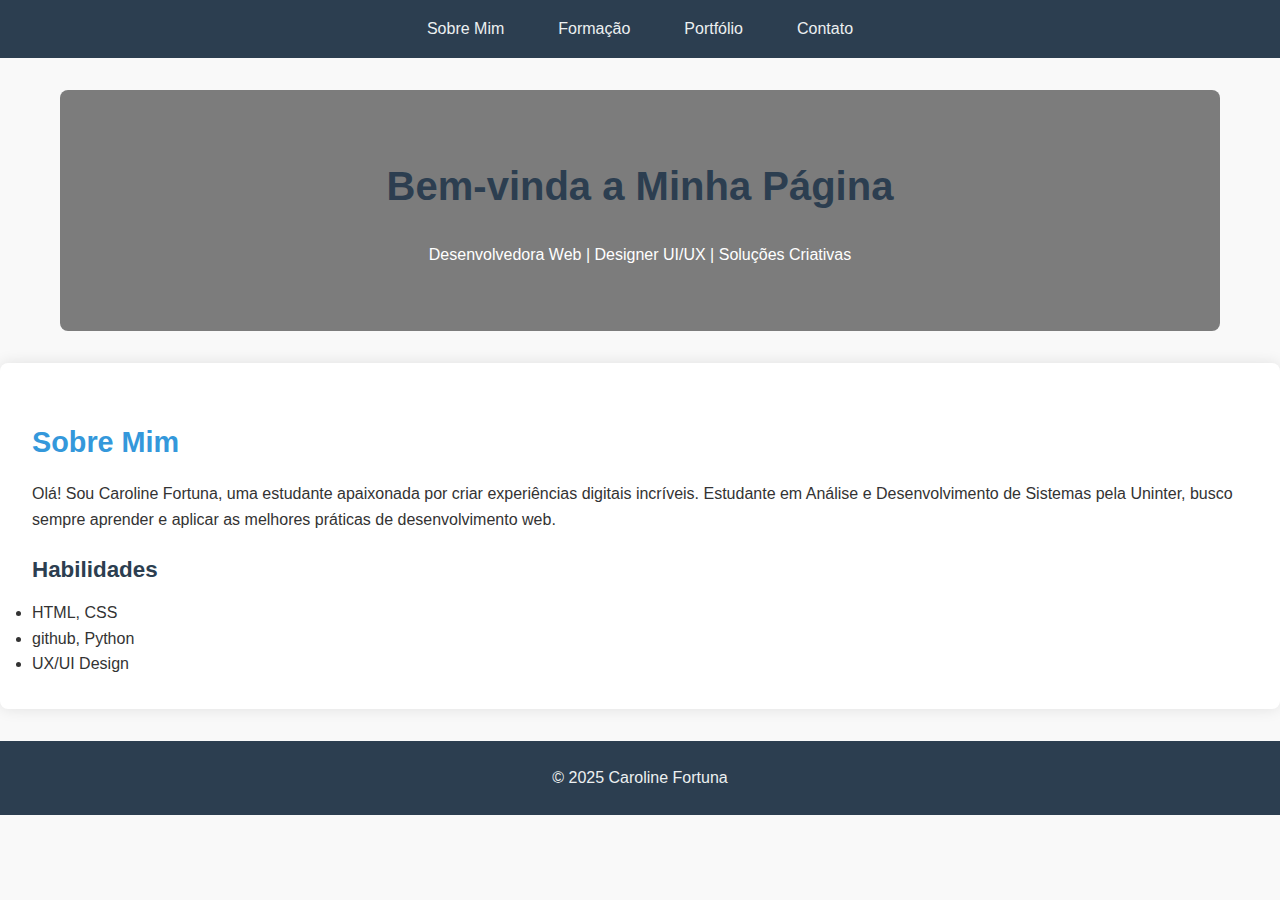
<file: index.html>
<!DOCTYPE html>
<html lang="pt-BR">
<!-- Configurações básicas da página -->
<head>
    <meta charset="UTF-8">
    <meta name="viewport" content="width=device-width, initial-scale=1.0">
    <title>Caroline Fortuna</title>
    <link rel="stylesheet" href="css/style.css">
</head>
<body>
    <!-- Cabeçalho com navegação -->
    <header>
        <!-- Menu de navegação principal -->
        <nav>
            <ul>
                <li><a href="sobre.html">Sobre Mim</a></li>
                <li><a href="formacao.html">Formação</a></li>
                <li><a href="portfolio.html">Portfólio</a></li>
                <li><a href="contato.html">Contato</a></li>
            </ul>
        </nav>
    </header>

    <!-- Seção principal com apresentação -->
    <main>
        <!-- Conteúdo da página inicial -->
        <section class="hero">
            <h1>Bem-vinda a Minha Página</h1>
            <p>Desenvolvedora Web | Designer UI/UX | Soluções Criativas</p>
        </section>
    </main>

    <!-- Seção com informações pessoais e habilidades -->
    <section class="content-section">
        <h2>Sobre Mim</h2>
        <p>Olá! Sou Caroline Fortuna, uma estudante apaixonada por criar experiências digitais incríveis. Estudante em Análise e Desenvolvimento de Sistemas pela Uninter, busco sempre aprender e aplicar as melhores práticas de desenvolvimento web.</p>
        
        <h3>Habilidades</h3>
        <ul>
            <li>HTML, CSS</li>
            <li>github, Python</li>
            <li>UX/UI Design</li>
        </ul>
    </section>

    <!-- Rodapé da página -->
    <footer>
        <p>&copy; 2025 Caroline Fortuna</p>
    </footer>
</body>
</html>
</file>
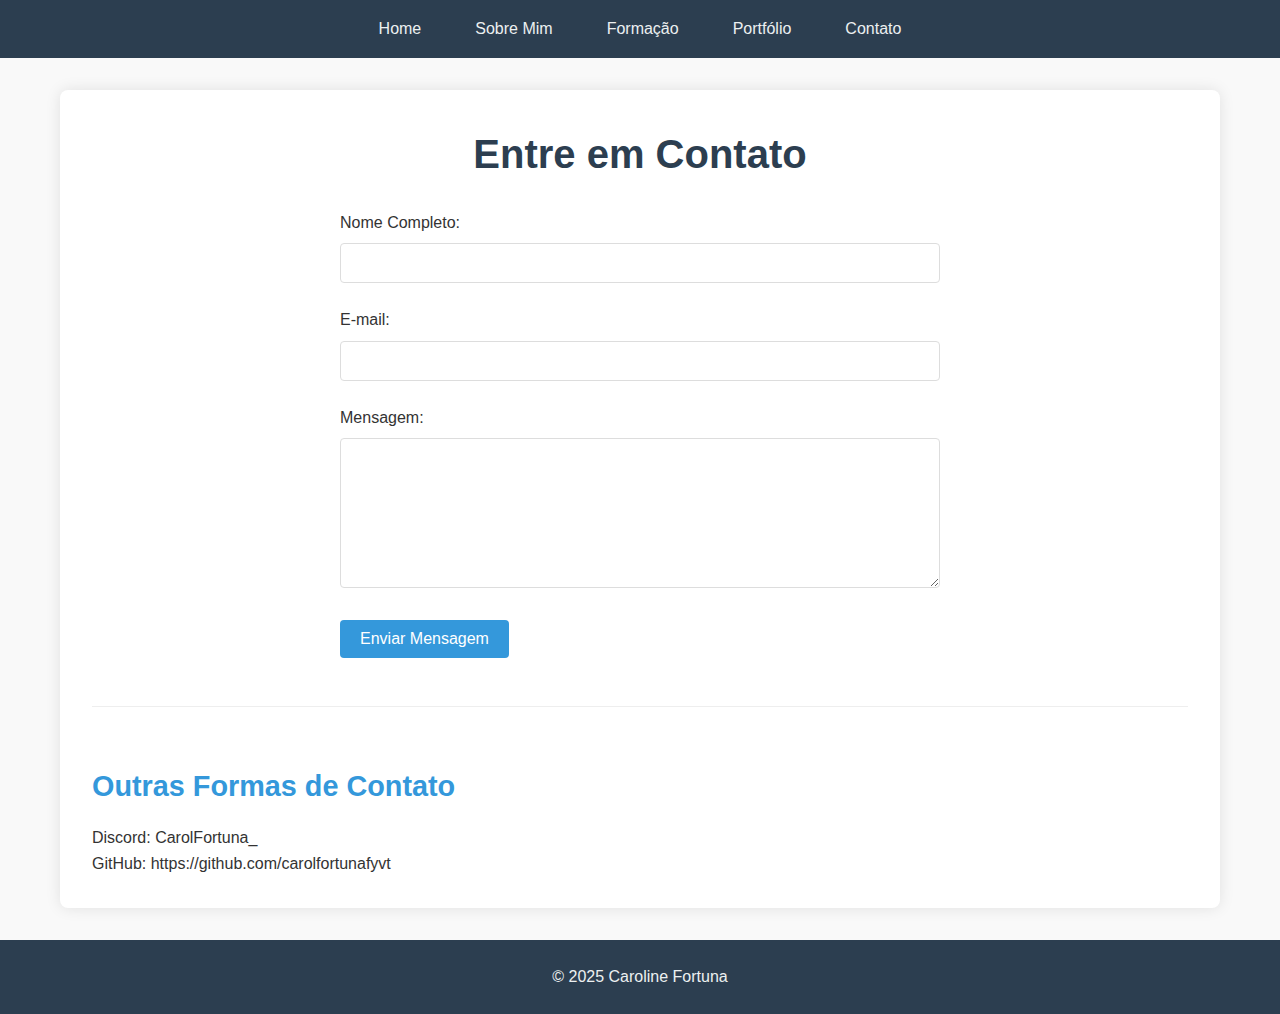
<file: contato.html>
<!DOCTYPE html>
<html lang="pt-BR">
<!-- Configurações de meta tags e estilo -->
<head>
    <meta charset="UTF-8">
    <meta name="viewport" content="width=device-width, initial-scale=1.0">
    <title>Contato</title>
    <link rel="stylesheet" href="css/style.css">
</head>
<body>
    <!-- Menu de navegação principal -->
    <header>
        <nav>
            <ul>
                <li><a href="index.html">Home</a></li>
                <li><a href="sobre.html">Sobre Mim</a></li>
                <li><a href="formacao.html">Formação</a></li>
                <li><a href="portfolio.html">Portfólio</a></li>
                <li><a href="contato.html">Contato</a></li>
            </ul>
        </nav>
    </header>

    <!-- Conteúdo principal com formulário de contato -->
    <main>
        <section class="content-section">
            <h1>Entre em Contato</h1>
            
            <!-- Formulário de contato -->
            <form class="contact-form">
                <!-- Campos do formulário -->
                <div class="form-group">
                    <label for="nome">Nome Completo:</label>
                    <input type="text" id="nome" name="nome" required>
                </div>
                
                <div class="form-group">
                    <label for="email">E-mail:</label>
                    <input type="email" id="email" name="email" required>
                </div>
                
                <div class="form-group">
                    <label for="mensagem">Mensagem:</label>
                    <textarea id="mensagem" name="mensagem" rows="5" required></textarea>
                </div>
                
                <button type="submit" class="btn">Enviar Mensagem</button>
            </form>
            
            <!-- Informações adicionais de contato -->
            <div class="contact-info">
                <h2>Outras Formas de Contato</h2>
                <p>Discord: CarolFortuna_</p>
                <p>GitHub: https://github.com/carolfortunafyvt</p>
            </div>
        </section>
    </main>

    <!-- Rodapé com copyright -->
    <footer>
        <p>&copy; 2025 Caroline Fortuna</p>
    </footer>
</body>
</html>
</file>
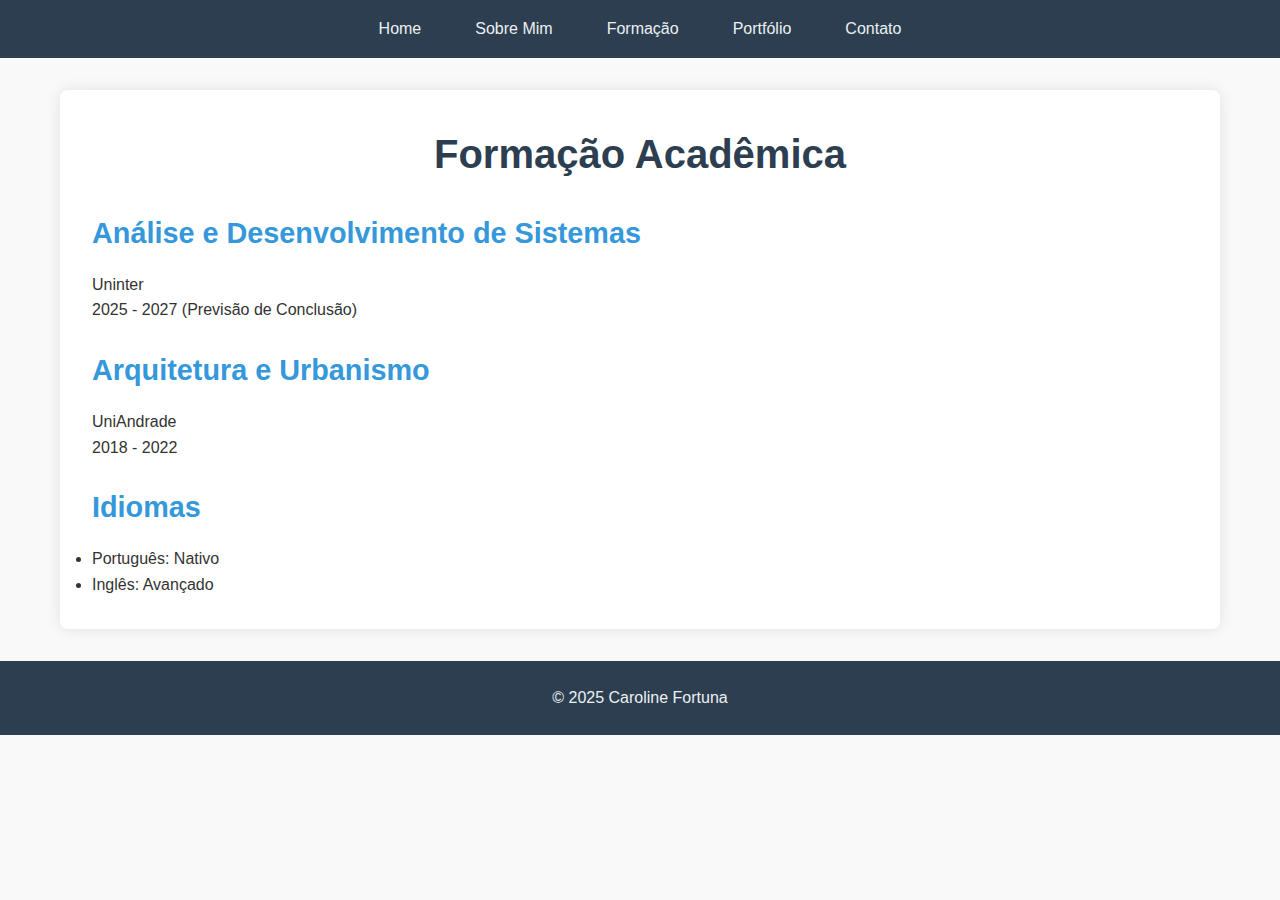
<file: formacao.html>
<!DOCTYPE html>
<html lang="pt-BR">
<!-- Configurações de meta tags e estilo -->
<head>
    <meta charset="UTF-8">
    <meta name="viewport" content="width=device-width, initial-scale=1.0">
    <title>Formação Educacional</title>
    <link rel="stylesheet" href="css/style.css">
</head>
<body>
    <!-- Menu de navegação do site -->
    <header>
        <nav>
            <ul>
                <li><a href="index.html">Home</a></li>
                <li><a href="sobre.html">Sobre Mim</a></li>
                <li><a href="formacao.html">Formação</a></li>
                <li><a href="portfolio.html">Portfólio</a></li>
                <li><a href="contato.html">Contato</a></li>
            </ul>
        </nav>
    </header>

    <!-- Conteúdo principal com formação acadêmica -->
    <main>
        <section class="content-section">
            <h1>Formação Acadêmica</h1>
            
            <!-- Formação atual em andamento -->
            <div class="education-item">
                <h2>Análise e Desenvolvimento de Sistemas</h2>
                <p>Uninter</p>
                <p>2025 - 2027 (Previsão de Conclusão)</p>
            </div>
            
            <!-- Formação anterior concluída -->
            <div class="education-item">
                <h2>Arquitetura e Urbanismo</h2>
                <p>UniAndrade</p>
                <p>2018 - 2022</p>
            </div>
            
            <!-- Seção de competências linguísticas -->
            <h2>Idiomas</h2>
            <ul>
                <li>Português: Nativo</li>
                <li>Inglês: Avançado</li>
            </ul>
        </section>
    </main>

    <!-- Rodapé com informações de copyright -->
    <footer>
        <p>&copy; 2025 Caroline Fortuna</p>
    </footer>
</body>
</html>
</file>
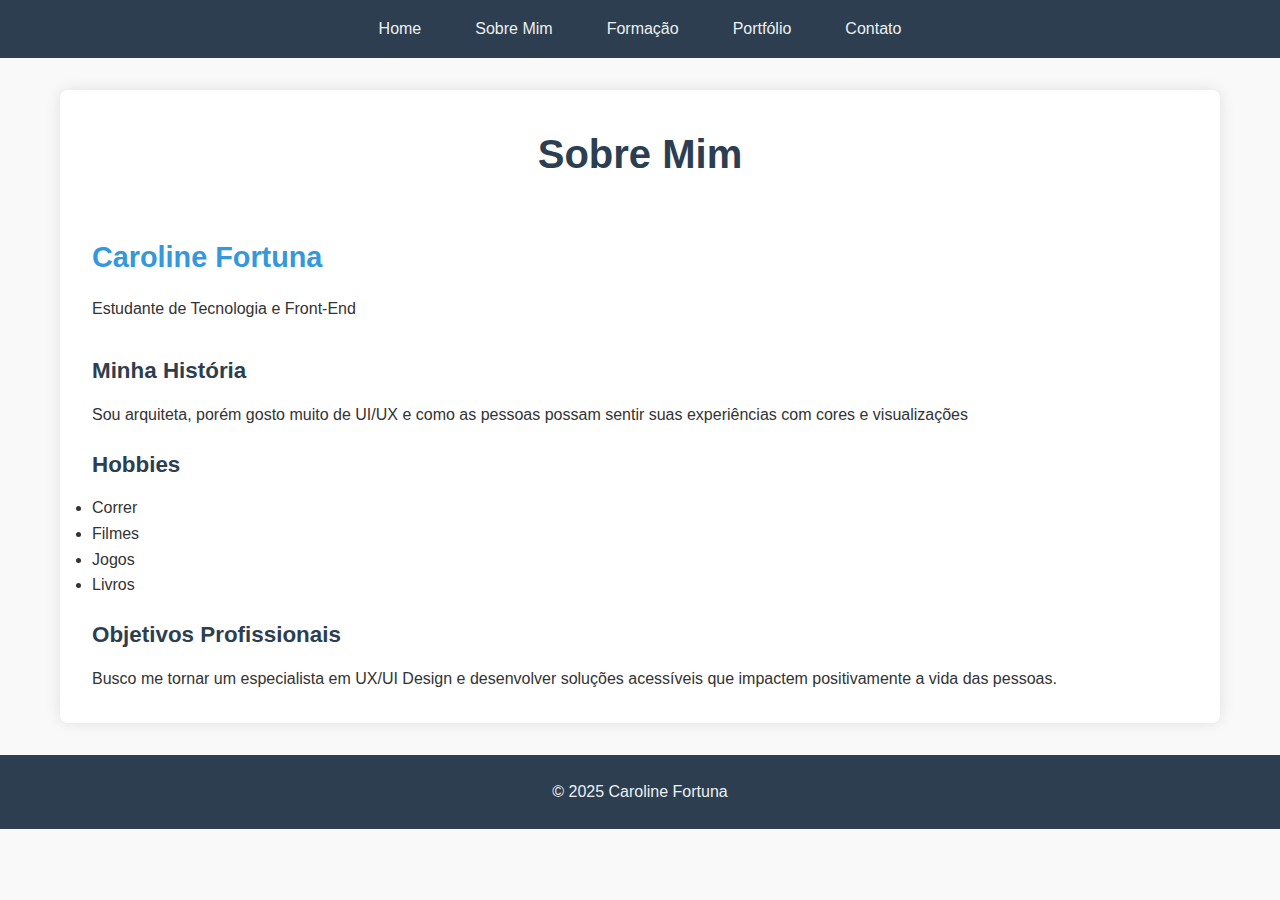
<file: sobre.html>
<!DOCTYPE html>
<html lang="pt-BR">
<!-- Configurações de meta tags e estilo -->
<head>
    <meta charset="UTF-8">
    <meta name="viewport" content="width=device-width, initial-scale=1.0">
    <title>Sobre Mim</title>
    <link rel="stylesheet" href="css/style.css">
</head>
<body>
    <!-- Menu de navegação do site -->
    <header>
        <nav>
            <ul>
                <li><a href="index.html">Home</a></li>
                <li><a href="sobre.html">Sobre Mim</a></li>
                <li><a href="formacao.html">Formação</a></li>
                <li><a href="portfolio.html">Portfólio</a></li>
                <li><a href="contato.html">Contato</a></li>
            </ul>
        </nav>
    </header>

    <!-- Conteúdo principal da página -->
    <main>
        <section class="content-section">
            <h1>Sobre Mim</h1>
            
            <!-- Seção de perfil informações básicas -->
            <div class="profile">
                <div>
                    <h2>Caroline Fortuna</h2>
                    <p>Estudante de Tecnologia e Front-End</p>
                </div>
            </div>

            <!-- Informações pessoais e profissionais -->
            <h3>Minha História</h3>
            <p>Sou arquiteta, porém gosto muito de UI/UX e como as pessoas possam sentir suas experiências com cores e visualizações</p>
            
            <!-- Lista de interesses pessoais -->
            <h3>Hobbies</h3>
            <ul>
                <li>Correr</li>
                <li>Filmes</li>
                <li>Jogos</li>
                <li>Livros</li>
            </ul>
            
            <!-- Metas profissionais -->
            <h3>Objetivos Profissionais</h3>
            <p>Busco me tornar um especialista em UX/UI Design e desenvolver soluções acessíveis que impactem positivamente a vida das pessoas.</p>
        </section>
    </main>

    <!-- Rodapé com informações de copyright -->
    <footer>
        <p>&copy; 2025 Caroline Fortuna</p>
    </footer>
</body>
</html>
</file>
<file: css/style.css>
/* RESET BÁSICO */
* {
    margin: 0;
    padding: 0;
    box-sizing: border-box;
}

body {
    font-family: 'Segoe UI', Tahoma, Geneva, Verdana, sans-serif;
    line-height: 1.6;
    color: #333;
    background-color: #f9f9f9;
}

/* CABEÇALHO E NAVEGAÇÃO */
header {
    background-color: #2c3e50;
    padding: 1rem 0;
    position: sticky;
    top: 0;
    z-index: 100;
}

nav ul {
    display: flex;
    justify-content: center;
    list-style: none;
}

nav ul li {
    margin: 0 15px;
}

nav ul li a {
    color: #ecf0f1;
    text-decoration: none;
    font-weight: 500;
    padding: 8px 12px;
    border-radius: 4px;
    transition: background-color 0.3s;
}

nav ul li a:hover {
    background-color: #3498db;
}

/* CONTEÚDO PRINCIPAL */
main {
    max-width: 1200px;
    margin: 2rem auto;
    padding: 0 20px;
}

.hero {
    text-align: center;
    padding: 4rem 0;
    background: linear-gradient(rgba(0,0,0,0.5), rgba(0,0,0,0.5)), url('https://via.placeholder.com/1200x400');
    background-size: cover;
    color: white;
    border-radius: 8px;
}

.content-section {
    background-color: white;
    padding: 2rem;
    border-radius: 8px;
    box-shadow: 0 0 15px rgba(0,0,0,0.1);
}

h1 {
    font-size: 2.5rem;
    margin-bottom: 1.5rem;
    color: #2c3e50;
    text-align: center;
}

h2 {
    font-size: 1.8rem;
    margin: 1.5rem 0 1rem;
    color: #3498db;
}

h3 {
    font-size: 1.4rem;
    margin: 1.2rem 0 0.8rem;
    color: #2c3e50;
}

/* PERFIL */
.profile {
    display: flex;
    align-items: center;
    gap: 20px;
    margin-bottom: 2rem;
}

.profile img {
    border-radius: 50%;
    border: 4px solid #3498db;
}

/* PORTFÓLIO */
.portfolio-grid {
    display: grid;
    grid-template-columns: repeat(auto-fill, minmax(280px, 1fr));
    gap: 25px;
    margin-top: 2rem;
}

.portfolio-item {
    background-color: #f8f9fa;
    border-radius: 8px;
    overflow: hidden;
    transition: transform 0.3s;
}

.portfolio-item:hover {
    transform: translateY(-10px);
}

.portfolio-item img {
    width: 100%;
    height: 200px;
    object-fit: cover;
}

.portfolio-item h3 {
    margin: 15px 15px 10px;
}

.portfolio-item p {
    margin: 0 15px 15px;
    color: #666;
}

/* FORMULÁRIO DE CONTATO */
.contact-form {
    max-width: 600px;
    margin: 0 auto;
}

.form-group {
    margin-bottom: 1.5rem;
}

label {
    display: block;
    margin-bottom: 0.5rem;
    font-weight: 500;
}

input, textarea {
    width: 100%;
    padding: 10px;
    border: 1px solid #ddd;
    border-radius: 4px;
    font-size: 1rem;
}

textarea {
    min-height: 150px;
    resize: vertical;
}

.contact-info {
    margin-top: 3rem;
    padding-top: 2rem;
    border-top: 1px solid #eee;
}

/* BOTÕES */
.btn {
    display: inline-block;
    background-color: #3498db;
    color: white;
    padding: 10px 20px;
    border: none;
    border-radius: 4px;
    cursor: pointer;
    text-decoration: none;
    font-size: 1rem;
    transition: background-color 0.3s;
}

.btn:hover {
    background-color: #2980b9;
}

/* RODAPÉ */
footer {
    background-color: #2c3e50;
    color: #ecf0f1;
    text-align: center;
    padding: 1.5rem 0;
    margin-top: 2rem;
}

/* RESPONSIVIDADE */
@media (max-width: 768px) {
    nav ul {
        flex-direction: column;
        align-items: center;
    }
    
    nav ul li {
        margin: 5px 0;
    }
    
    .profile {
        flex-direction: column;
        text-align: center;
    }
}
</file>
